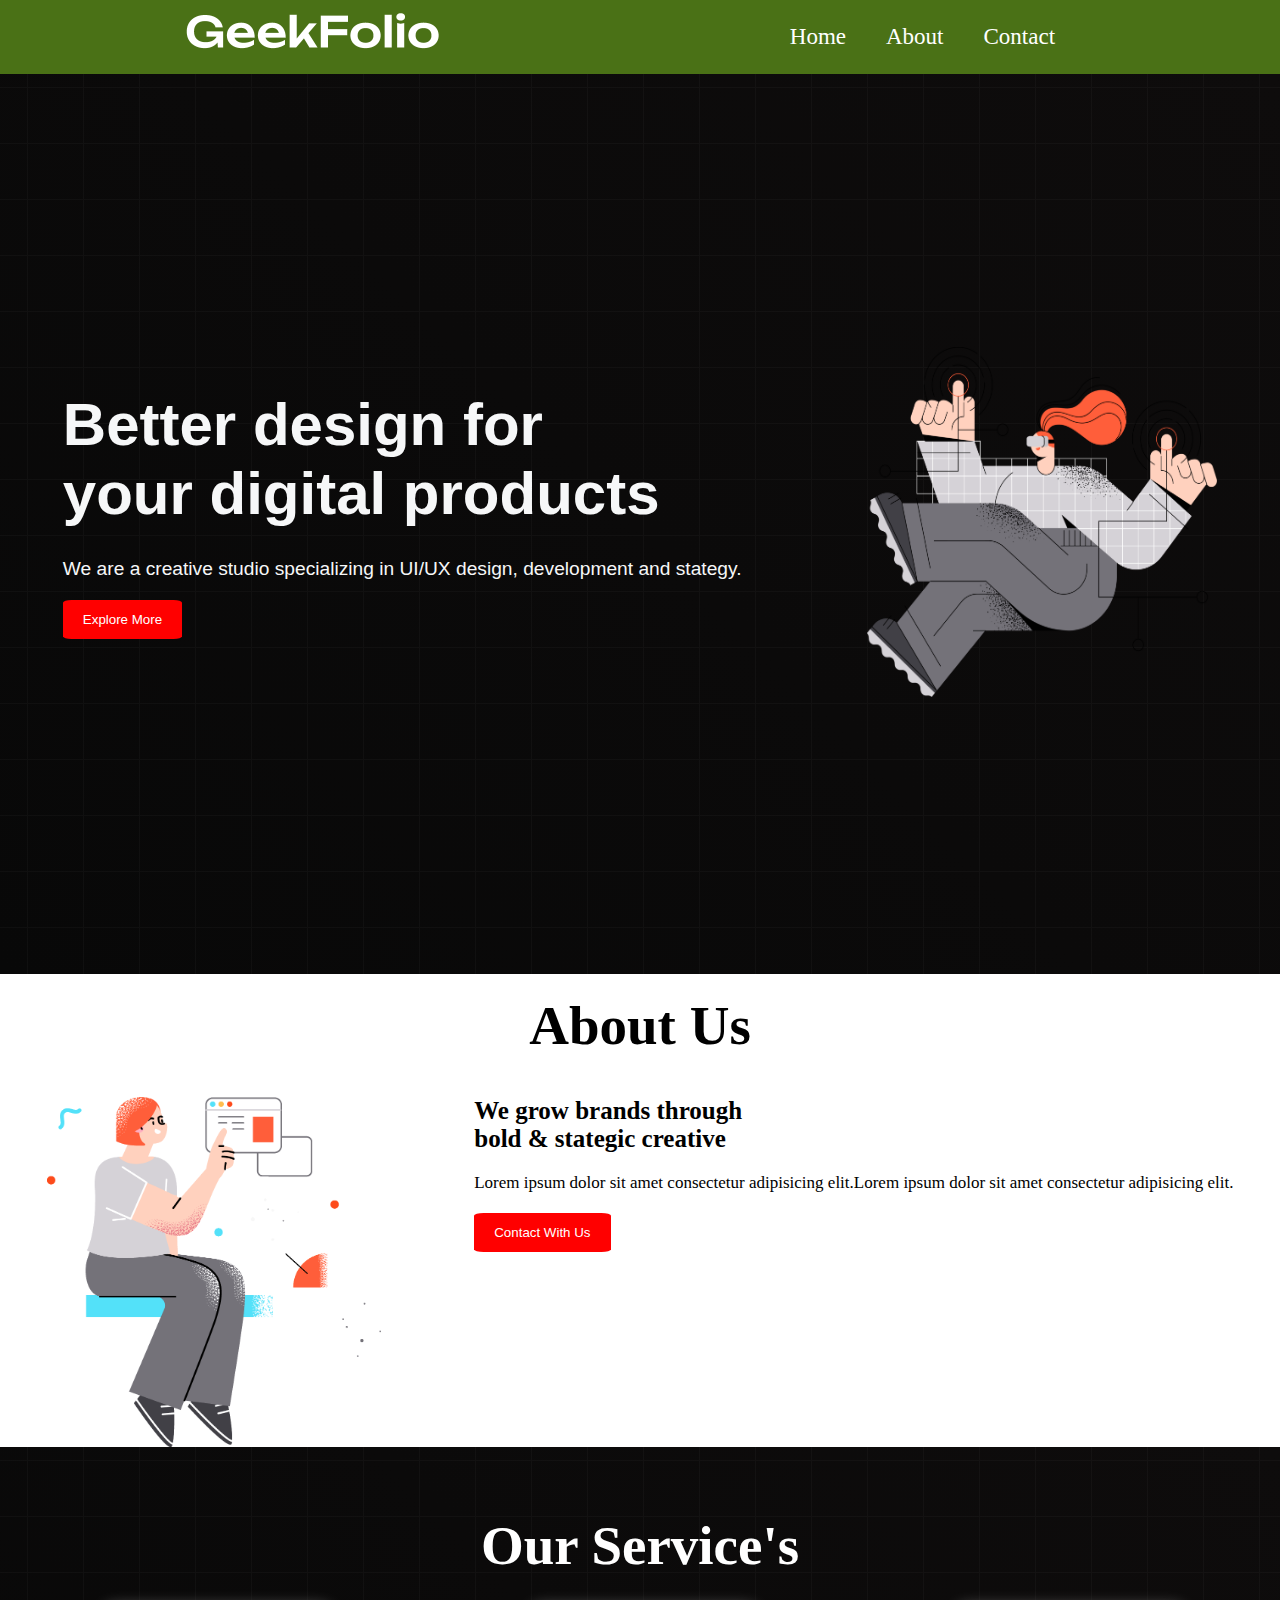
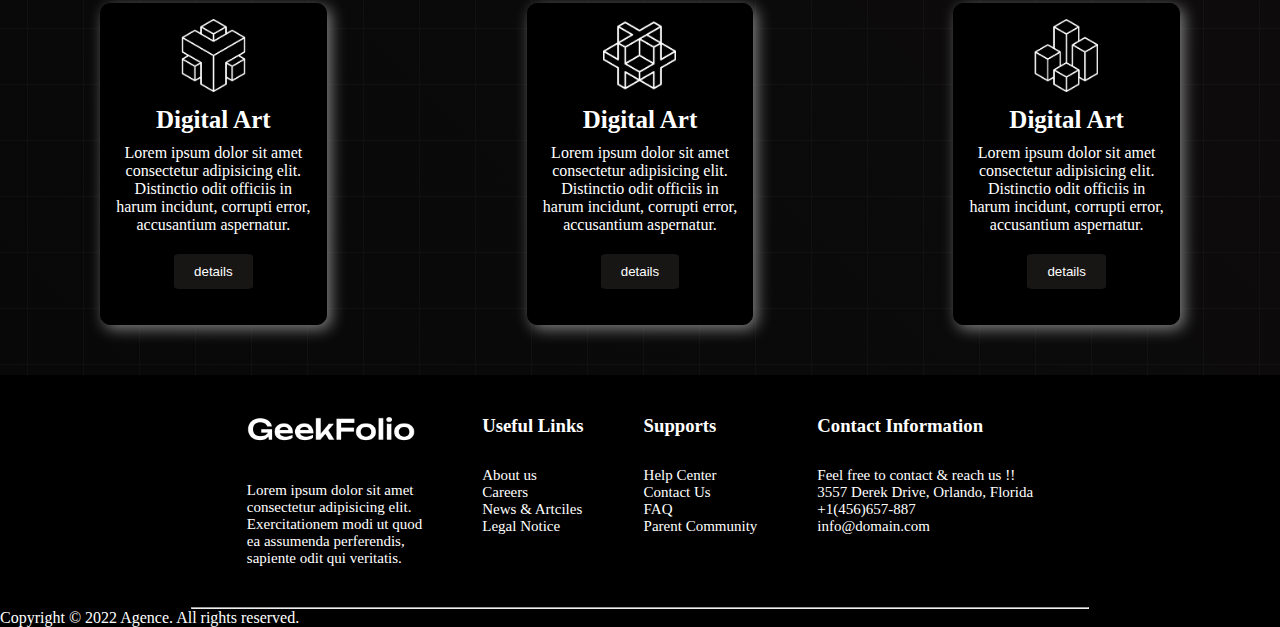
<file: index.html>
<!DOCTYPE html>
<html lang="en">
<head>
    <meta charset="UTF-8">
    <meta name="viewport" content="width=device-width, initial-scale=1.0">
    <title>Document</title>
    <link rel="stylesheet" href="style.css">

</head>
<body>
    <header>
        <!--navigation bar-->
        <nav>
            <section class="menu-container">
                <div class="logo">
                    <img src="logo-light.png" height="50px" alt="logo of a female">
                </div>
                <div class="menus">
                 <li>Home</li>
                 <li>About</li>
                 <li>Contact</li>
                </div>
            </section>
        </nav>         
    </header>
    <main>
        <!--1st page-->
        <section class="banner">
            <div class="banner-text">
                <h1>Better design for <br> your digital products</h1>
                <p>We are a creative studio specializing in
                     UI/UX design, development and stategy.</p>
                     <button class="banner-button">Explore More</button>
            </div>
            <div class="banner-pic">
                <img src="banner.png" width="600px">
            </section>
        </div>
        <!--2nd page-->
        <section class="poster">
           <h1>About Us</h1>
            <div class="poster-part">
                <img src="section.png" height="350px">
                <div class="poster-text">
                    <h3>We grow brands through<br> bold & stategic creative</h3>
                    <p>Lorem ipsum dolor sit amet consectetur adipisicing elit.Lorem ipsum dolor sit amet consectetur adipisicing elit.</p>
                    <button class="banner-button">Contact With Us</button>
                </div>
            </div>
        </section>
        <!--service section-->
        <section class="service">
            <div>
                <h1>Our Service's</h1>
                <div class="box">
                    <div class="box1">
                        <img src="logo.png">
                        <h3>Digital Art</h3>
                        <p>Lorem ipsum dolor sit amet <br>
                            consectetur adipisicing elit. <br>
                            Distinctio odit officiis in<br>
                             harum incidunt, corrupti error,<br>
                              accusantium aspernatur.</p>
                              <button>details</button>
                    </div>
                    <div class="box2">
                        <img src="1.png" heig>
                        <h3>Digital Art</h3>
                        <p>Lorem ipsum dolor sit amet <br>
                            consectetur adipisicing elit. <br>
                            Distinctio odit officiis in<br>
                             harum incidunt, corrupti error,<br>
                              accusantium aspernatur.</p>
                              <button>details</button>
                    </div>
                    <div class="box3">
                        <img src="2.png">
                        <h3>Digital Art</h3>
                        <p>Lorem ipsum dolor sit amet <br>
                            consectetur adipisicing elit. <br>
                            Distinctio odit officiis in<br>
                             harum incidunt, corrupti error,<br>
                              accusantium aspernatur.</p>
                              <button>details</button>
                    </div>
                    
                </div>
            </div>
        </section>
    </main>
    <footer>
        <!--footer section-->
        <section class="footer">
            <div>
                <img class="kano" src="logo-light.png" height="33px">
                <p>Lorem ipsum dolor sit amet <br>
                 consectetur adipisicing elit.<br>
                  Exercitationem modi ut quod<br>
                   ea assumenda perferendis,<br>
                    sapiente odit qui veritatis. </p>

            </div>
            <div>
                <h3>Useful Links</h3>
                <p>About us</p>
                <p>Careers</p>
                <p>News & Artciles</p>
                <p>Legal Notice</p>
            </div>
            <div>
                <h3>Supports</h3>
                <p>Help Center</p>
                <p>Contact Us</p>
                <p>FAQ</p>
                <p>Parent Community</p>
            </div>
            <div>
                <h3>Contact Information</h3>
                <p>Feel free to contact & reach us !!</p>
                <p>3557 Derek Drive, Orlando, Florida</p>
                <p>+1(456)657-887</p>
                <p>info@domain.com</p>
            </div>
            
        </section>
        <div class="last"><hr>
            <p>Copyright © 2022 Agence. All rights reserved.</p></div>
    </footer>
</body>
</html>
</file>
<file: style.css>
*{
    margin:0px;
    padding:0px;
}
.menu-container{
    background-color: rgb(74, 113, 22);
    padding: 10px;
    display: flex;
    align-items: center;
    justify-content: space-around;
}

.menus{
    list-style: none;
    display: flex;
    color: white;
}
.menus li{
    padding-right: 40px;
    cursor: pointer;
    font-size: 23px;
}
.menus li:hover{
    color:rgb(11, 11, 245);
}
.banner{
    display: flex;
    justify-content: space-around;
    align-items: center;
    height: 100vh;
    background-image: url(background.png),linear-gradient(45deg,rgb(8, 8, 8),rgb(14, 12, 12));
    
}
.banner-text{
    color:rgb(246, 247, 248);
    font-family: Arial, Helvetica, sans-serif;
    font-size: larger;
    padding-bottom: 20px;
}
.banner-text h1{
    margin-bottom: 30px;
    font-size: 60px;
    
}
.banner-pic img{
    height: 350px;
    width: 350px;
}
.banner-button{
    background-color: red;
    padding: 12px 20px;
    color: white;
    border-radius: 7%;
    border: none;
    cursor: pointer;
    margin-top: 20px;
}
.poster-text h3{
   font-size: 25px;
}
.poster-text p{
    font-size: 17px;
    margin-top: 20px;
}
.poster-part{
    display: flex;
    
    justify-content: space-around;
}
.poster-part img{
    align-items: center;
}
.poster h1{
    font-size: 55px;
    text-align: center;
    margin-bottom: 40px;
    margin-top: 20px;
}
.service{
    background-image: url(background.png),linear-gradient(45deg,rgb(8, 8, 8),rgb(14, 12, 12));
    padding-bottom: 50px;
}
.service h1{
    color: white;
    text-align: center;
    padding-top: 67px;
    padding-bottom: 26px;
    font-size: 55px;
}
.box{
    display: flex;
    justify-content: space-around;
   
}
.box h3{
    text-align: center;
    font-size: 25px;
    padding: 10px 0;
}
.box button{
   background-color: rgb(24, 21, 21);
   color: white;
   padding: 10px 20px;
   border-radius: 7%;
   border: none;
   margin-top: 20px;
   margin-bottom: 20px;

}
.box1, .box2, .box3{
     border: 0.3px solid black;
     border-radius: 10px;
     background-color: black;
     color: white;
     text-align: center;
     padding: 15px;
     box-shadow: 4px 4px 15px gray;
}
.box img{
    height: 73px;
}
.footer{
    background-color: black;
    color: white;
    display: flex;
    justify-content: center;
}
.footer div{
    padding: 40px 30px;

}
.last{
    background-color: black;
    color: white;
}
.last hr{
    width: 70%;
    margin: 0 auto;

}
.footer h3{
    padding-bottom: 30px;
}
.footer p{
    font-size: 15px;
}
.kano{
    padding-bottom: 30px;
}
</file>
